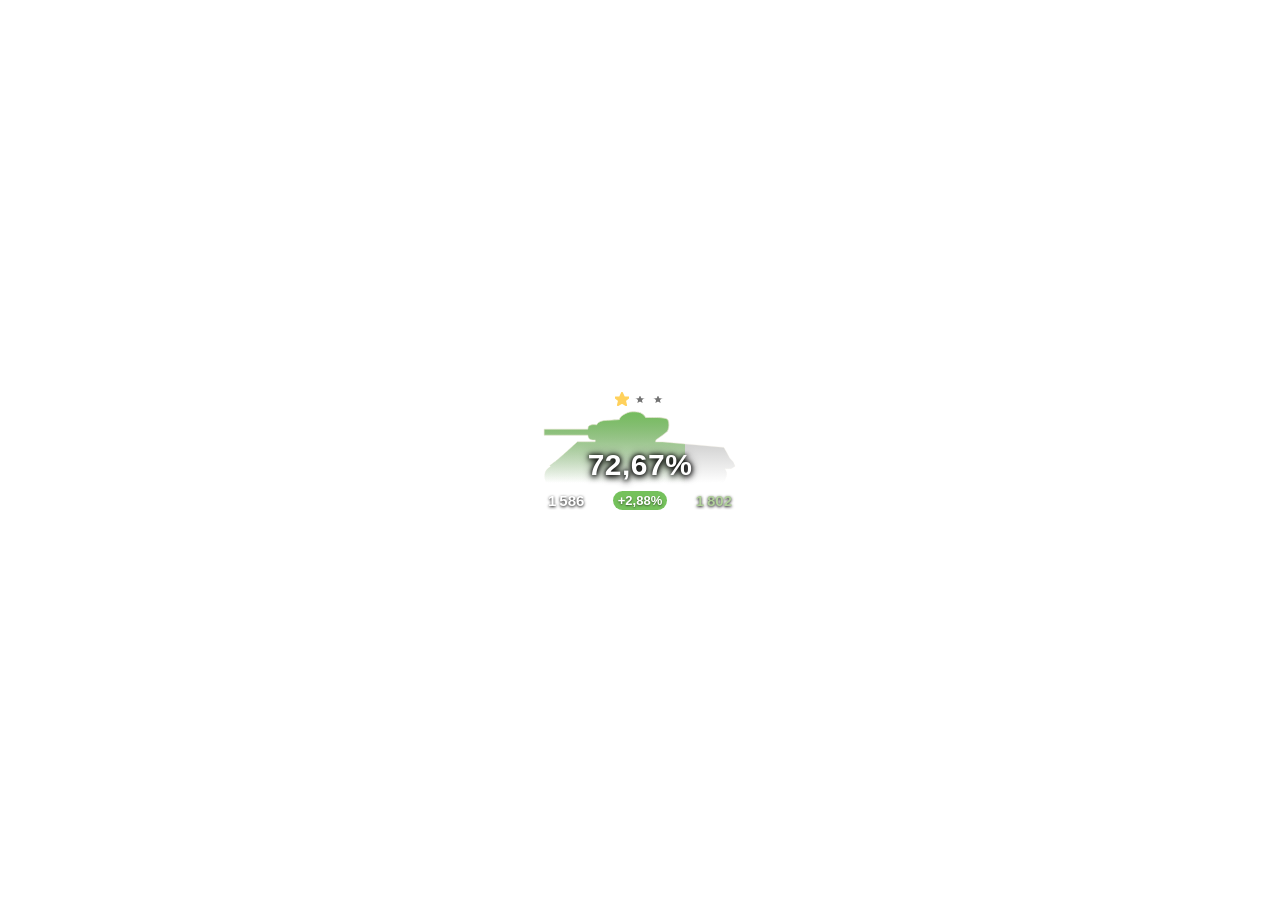
<file: mark_battle/res/gui/gameface/mods/mark_battle/index.html>
<!doctype html>
<html lang="ru">
<head>
  <meta charset="UTF-8" />
  <title>MarkBattle</title>
  <link rel="stylesheet" href="./index.css" />
</head>
<body>
  <div id="root">
    <div class="card" id="card">

      <div class="stars" id="stars">
        <span class="star" id="star1"></span>
        <span class="star" id="star2"></span>
        <span class="star" id="star3"></span>
      </div>

      <div class="silhouette-wrap">
        <!-- Нижний слой: пустой силуэт -->
        <div class="silhouette-empty"></div>
        <!-- Верхний слой: цветная заливка, ширина = процент -->
        <div class="silhouette-fill" id="silhouetteFill"></div>
        <!-- Процент поверх -->
        <div class="percent" id="percent">&mdash;</div>
      </div>

      <div class="summary" id="summary">
        <span class="summary__avg" id="summaryAvg">0</span>
        <span class="summary__delta" id="delta">&mdash;</span>
        <span class="summary__target" id="summaryTarget"></span>
      </div>

    </div>
  </div>
  <script src="./index.js"></script>
</body>
</html>
</file>
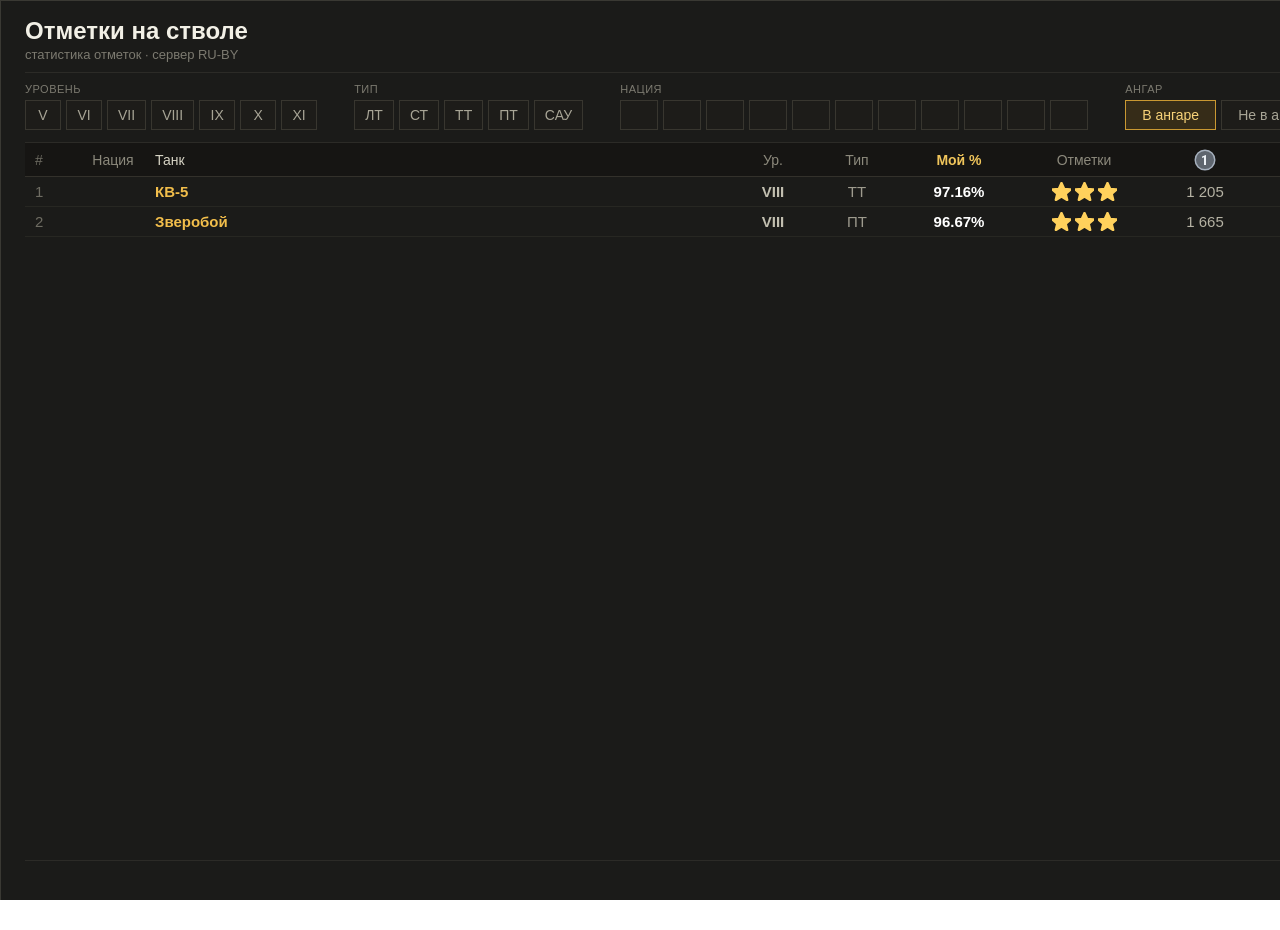
<file: mark_battle/res/gui/gameface/mods/mark_battle/table.html>
<!doctype html>
<html lang="ru">
<head>
  <meta charset="UTF-8" />
  <title>MarkBattle Table</title>
  <link rel="stylesheet" href="./table.css" />
</head>
<body>
  <div id="tableWindow" class="window">
    <!-- Шапка окна (перетаскивание за неё) -->
    <div id="headerBar" class="header">
      <div class="header__titles">
        <div class="header__title">Отметки на стволе</div>
        <div id="headerSub" class="header__sub">статистика отметок · сервер RU-BY</div>
      </div>
      <div id="btnClose" class="header__close">X</div>
    </div>

    <!-- Панель фильтров -->
    <div class="filters">
      <div class="filter-group">
        <div class="filter-label">УРОВЕНЬ</div>
        <div id="filterLevels" class="filter-row"></div>
      </div>

      <div class="filter-group">
        <div class="filter-label">ТИП</div>
        <div id="filterTypes" class="filter-row"></div>
      </div>

      <div class="filter-group">
        <div class="filter-label">НАЦИЯ</div>
        <div id="filterNations" class="filter-row"></div>
      </div>

      <div class="filter-group">
        <div class="filter-label">АНГАР</div>
        <div id="filterHangar" class="filter-row">
          <div class="f-btn f-btn--wide is-active" data-hangar="1">В ангаре</div>
          <div class="f-btn f-btn--wide" data-hangar="0">Не в ангаре</div>
        </div>
      </div>
    </div>

    <!-- Шапка таблицы -->
    <div class="thead">
      <div class="col col--idx">#</div>
      <div class="col col--nat" data-sort="n">Нация</div>
      <div class="col col--name" data-sort="name">Танк</div>
      <div class="col col--lvl" data-sort="lvl">Ур.</div>
      <div class="col col--type" data-sort="tc">Тип</div>
      <div class="col col--pct is-sorted" data-sort="pct">Мой %</div>
      <div class="col col--marks" data-sort="mk">Отметки</div>
      <div class="col col--m1" data-sort="m1"><span class="badge badge--1"></span></div>
      <div class="col col--m2" data-sort="m2"><span class="badge badge--2"></span></div>
      <div class="col col--m3" data-sort="m3"><span class="badge badge--3"></span></div>
    </div>

    <!-- Тело таблицы (21 строка на страницу) -->
    <div id="tbody" class="tbody"></div>

    <!-- Подвал с пагинацией и статусом -->
    <div class="footer">
      <div id="pagination" class="pagination"></div>
      <div id="statusBar" class="status-bar">Техники: 0 из 0 · В ангаре: 0</div>
    </div>
  </div>
  <script src="./table.js"></script>
</body>
</html>
</file>
<file: mark_battle/res/gui/gameface/mods/mark_battle/index.css>
/* MarkBattle v0.7.3 - компактная панель */

* { box-sizing: border-box; }

body.is-hidden { display: none; }

html, body {
  margin: 0;
  padding: 0;
  background: transparent;
  overflow: hidden;
  font-family: Arial, sans-serif;
  -webkit-user-select: none;
  user-select: none;
  cursor: default;
}

#root { display: block; }

.card {
  width: 200rem;
  cursor: move;
  background-color: transparent;
  border: none;
  overflow: visible;
}

/* Звёзды — компактно, вплотную к силуэту */
.stars {
  display: flex;
  align-items: center;
  justify-content: center;
  height: 16rem;
  margin-bottom: 1rem;
}

.star {
  display: block;
  width: 14rem;
  height: 14rem;
  margin: 0 2rem;
  background: url("./star_empty.svg") no-repeat center/contain;
}

.star--earned {
  background-image: url("./star_filled.svg");
}

/* Силуэт: 200 / 2.10 ≈ 95 */
.silhouette-wrap {
  position: relative;
  width: 100%;
  height: 95rem;
}

.silhouette-empty {
  position: absolute;
  top: 0;
  left: 0;
  width: 100%;
  height: 100%;
  background: url("./tank_empty.svg") no-repeat left top;
  background-size: 100% 100%;
}

.silhouette-fill {
  position: absolute;
  top: 0;
  left: 0;
  height: 100%;
  width: 0%;
  overflow: hidden;
  background: url("./tank_filled_gray.svg") no-repeat left top;
  background-size: 200rem 95rem;
  transition: width 0.25s linear;
}

.silhouette-fill.fill--pos  { background-image: url("./tank_filled_green.svg"); }
.silhouette-fill.fill--neg  { background-image: url("./tank_filled_red.svg"); }
.silhouette-fill.fill--zero { background-image: url("./tank_filled_gray.svg"); }

/* Процент */
.percent {
  position: absolute;
  top: 60%;
  left: 50%;
  transform: translate(-50%, -50%);
  font-size: 30rem;
  font-weight: bold;
  color: #ffffff;
  text-shadow: 0 2rem 6rem rgba(0, 0, 0, 0.98),
               0 0 4rem rgba(0, 0, 0, 0.95),
               0 0 10rem rgba(0, 0, 0, 0.8);
  letter-spacing: 0.5px;
  pointer-events: none;
  white-space: nowrap;
}

/* Сводная строка: средний / дельта / порог */
.summary {
  display: flex;
  align-items: center;
  
  /* ИСПРАВЛЕНО: Расталкиваем элементы строго по краям контейнера */
  justify-content: space-between; 
  
  /* ИСПРАВЛЕНО: Убираем gap, так как для него нет места в 200rem */
  gap: 0; 
  
  margin-top: -12rem;
  width: 100%;
  
  /* Добавляем внутренние отступы слева и справа, чтобы крайние числа */
  /* не прижимались вплотную к краям самой карточки */
  padding: 0 8rem; 
}

.summary__avg {
  font-size: 15rem;
  font-weight: bold;
  color: #ffffff;
  text-shadow: 0 1rem 3rem rgba(0, 0, 0, 0.95);
  
  /* Принудительно выравниваем текст влево */
  text-align: left;
  flex: 0 0 auto;
}

.summary__delta {
  display: flex;
  align-items: center;
  justify-content: center;
  
  /* Задаем фиксированную ширину плашки, чтобы она идеально влезала */
  width: 54rem; 
  /* Уменьшаем вертикальный паддинг, чтобы плашка была аккуратной */
  padding: 2rem 0; 
  
  border-radius: 11rem;
  font-size: 13rem;
  font-weight: bold;
  color: #ffffff;
  text-shadow: 0 1rem 2rem rgba(0, 0, 0, 0.5);
  background-color: rgba(83, 224, 106, 1);
  flex: 0 0 auto;
}

.summary__target {
  font-size: 15rem;
  font-weight: bold;
  color: #b0cf9a;
  text-shadow: 0 1rem 3rem rgba(0, 0, 0, 0.95);
  
  /* Принудительно выравниваем текст вправо */
  text-align: right;
  flex: 0 0 auto;
}

/* Если правого числа нет, чтобы дельта не улетала вправо, */
/* используем display: none. Но в space-between это сместит дельту в край. */
/* Чтобы дельта осталась по центру, если правого числа нет, лучше использовать: */
.summary__target:empty {
  visibility: hidden;
  pointer-events: none;
}

.summary__delta.delta--pos  { background-color: rgba(110, 190, 84, 0.95); }
.summary__delta.delta--neg  { background-color: rgba(200, 60, 50, 0.95); }
.summary__delta.delta--zero { background-color: rgba(120, 120, 120, 0.9); }

body.is-dragging,
body.is-dragging .card {
  cursor: move;
}

body.is-dragging .card {
  opacity: 0.9;
}
</file>
<file: mark_battle/res/gui/gameface/mods/mark_battle/table.css>
/* MarkBattle v1.0 - Адаптивное окно таблицы (без лишних контуров) */

* {
  box-sizing: border-box;
}

html, body {
  margin: 0;
  padding: 0;
  width: 100%;
  height: 100%;
  background: transparent;
  overflow: hidden;
  font-family: Arial, sans-serif;
  -webkit-user-select: none;
  user-select: none;
  color: #c9c9b6;
}

.window {
  width: 100%;
  height: 100%;
  background-color: rgba(18, 18, 16, 0.96);
  border: 1rem solid #3a3933;
  display: flex;
  flex-direction: column;
  padding: 16rem 24rem 12rem 24rem;
}

/* Шапка */
.header {
  flex: 0 0 auto;
  display: flex;
  flex-direction: row;
  justify-content: space-between;
  align-items: flex-start;
  padding-bottom: 10rem;
  border-bottom: 1rem solid #2c2b27;
  cursor: move;
}

.header__titles {
  display: flex;
  flex-direction: column;
}

.header__title {
  font-size: 24rem;
  font-weight: bold;
  color: #f2f0e6;
}

.header__sub {
  font-size: 13rem;
  color: #7c7a70;
  margin-top: 2rem;
}

.header__close {
  width: 32rem;
  height: 32rem;
  border: 1rem solid #4a483f;
  background-color: #21201c;
  color: #b8b5a6;
  font-size: 16rem;
  font-weight: bold;
  display: flex;
  align-items: center;
  justify-content: center;
  cursor: pointer;
}

.header__close:hover {
  background-color: #38352e;
  color: #ffffff;
}

/* Фильтры */
.filters {
  flex: 0 0 auto;
  display: flex;
  flex-direction: row;
  align-items: flex-end;
  justify-content: flex-start;
  padding: 10rem 0 12rem 0;
  border-bottom: 1rem solid #2c2b27;
}

.filter-group {
  display: flex;
  flex-direction: column;
  margin-right: 32rem;
}

.filter-label {
  font-size: 11rem;
  color: #7c7a70;
  margin-bottom: 5rem;
  letter-spacing: 0.5px;
}

.filter-row {
  display: flex;
  flex-direction: row;
  align-items: center;
}

.f-btn {
  height: 30rem;
  min-width: 36rem;
  padding: 0 10rem;
  margin-right: 5rem;
  background-color: #1d1c19;
  border: 1rem solid #38362f;
  color: #a8a596;
  font-size: 14rem;
  display: flex;
  align-items: center;
  justify-content: center;
  cursor: pointer;
}

.f-btn--wide {
  padding: 0 16rem;
}

.f-btn:hover {
  border-color: #6e6854;
  color: #e6e2d3;
}

.f-btn.is-active {
  background-color: #362c18;
  border-color: #c99832;
  color: #f7d279;
}

.f-btn--flag {
  width: 38rem;
  height: 30rem;
  padding: 3rem;
}

.flag-icon {
  width: 28rem;
  height: 18rem;
  background-repeat: no-repeat;
  background-position: center;
  background-size: contain;
}

/* Шапка таблицы и строки */
.thead {
  flex: 0 0 auto;
  display: flex;
  flex-direction: row;
  align-items: center;
  height: 34rem;
  background-color: #161513;
  border-bottom: 1rem solid #33312b;
  font-size: 14rem;
  color: #8c897c;
  padding: 0 10rem;
}

.thead .col {
  cursor: pointer;
}

.thead .col.is-sorted {
  color: #f0c55b;
  font-weight: bold;
}

.tbody {
  flex: 1 1 auto;
  display: flex;
  flex-direction: column;
  overflow: hidden;
}

.trow {
  flex: 0 0 auto;
  display: flex;
  flex-direction: row;
  align-items: center;
  height: 30rem;
  padding: 0 10rem;
  border-bottom: 1rem solid rgba(55, 53, 46, 0.45);
  font-size: 15rem;
}

.trow:hover {
  background-color: rgba(255, 255, 255, 0.05);
}

/* Базовый flex для ВСЕХ ячеек */
.col {
  display: flex;
  flex-direction: row;
  align-items: center;
}

/* Колонки: размеры и выравнивание */
.col--idx {
  width: 46rem;
  justify-content: flex-start;
  color: #6e6c62;
}

.col--nat {
  width: 64rem;
  justify-content: center;
  text-align: center;
}

.col--name {
  flex: 1 1 auto;
  justify-content: flex-start;
  padding-left: 10rem;
  color: #d6d3c4;
}

.trow .col--name.is-prem {
  color: #f2be4b;
  font-weight: bold;
}

/* Центрированные столбцы: Ур., Тип, Мой %, Отметки, 1, 2, 3 */
.col--lvl {
  width: 84rem;
  justify-content: center;
  text-align: center;
}

.trow .col--lvl {
  color: #c2bfb0;
  font-weight: bold;
}

.col--type {
  width: 84rem;
  justify-content: center;
  text-align: center;
}

.trow .col--type {
  color: #9e9b8e;
}

.col--pct {
  width: 120rem;
  justify-content: center;
  text-align: center;
}

.trow .col--pct {
  font-weight: bold;
  color: #ffffff;
}

.col--marks {
  width: 130rem;
  justify-content: center;
  text-align: center;
}

.t-star {
  width: 19rem;
  height: 19rem;
  margin: 0 2rem;
  background: url("./star_empty.svg") no-repeat center/contain;
}

.t-star--on {
  background-image: url("./star_filled.svg");
}

.col--m1, .col--m2, .col--m3 {
  width: 112rem;
  justify-content: center;
  text-align: center;
}

.trow .col--m1, .trow .col--m2, .trow .col--m3 {
  color: #b5b2a3;
}

.badge {
  width: 22rem;
  height: 22rem;
  display: block;
  background-repeat: no-repeat;
  background-position: center;
  background-size: contain;
}

.badge--1 { background-image: url("./badge_1.svg"); }
.badge--2 { background-image: url("./badge_2.svg"); }
.badge--3 { background-image: url("./badge_3.svg"); }

/* Подвал */
.footer {
  flex: 0 0 auto;
  display: flex;
  flex-direction: column;
  padding-top: 8rem;
  border-top: 1rem solid #2c2b27;
}

.pagination {
  display: flex;
  flex-direction: row;
  justify-content: center;
  align-items: center;
  height: 30rem;
}

.page-btn {
  min-width: 32rem;
  height: 26rem;
  padding: 0 8rem;
  margin: 0 3rem;
  background-color: #1d1c19;
  border: 1rem solid #38362f;
  color: #9e9b8e;
  font-size: 14rem;
  display: flex;
  align-items: center;
  justify-content: center;
  cursor: pointer;
}

.page-btn:hover {
  border-color: #7d765f;
  color: #ffffff;
}

.page-btn.is-active {
  background-color: #362c18;
  border-color: #c99832;
  color: #f7d279;
  font-weight: bold;
}

.status-bar {
  font-size: 12rem;
  color: #6e6c62;
  margin-top: 4rem;
}
</file>
